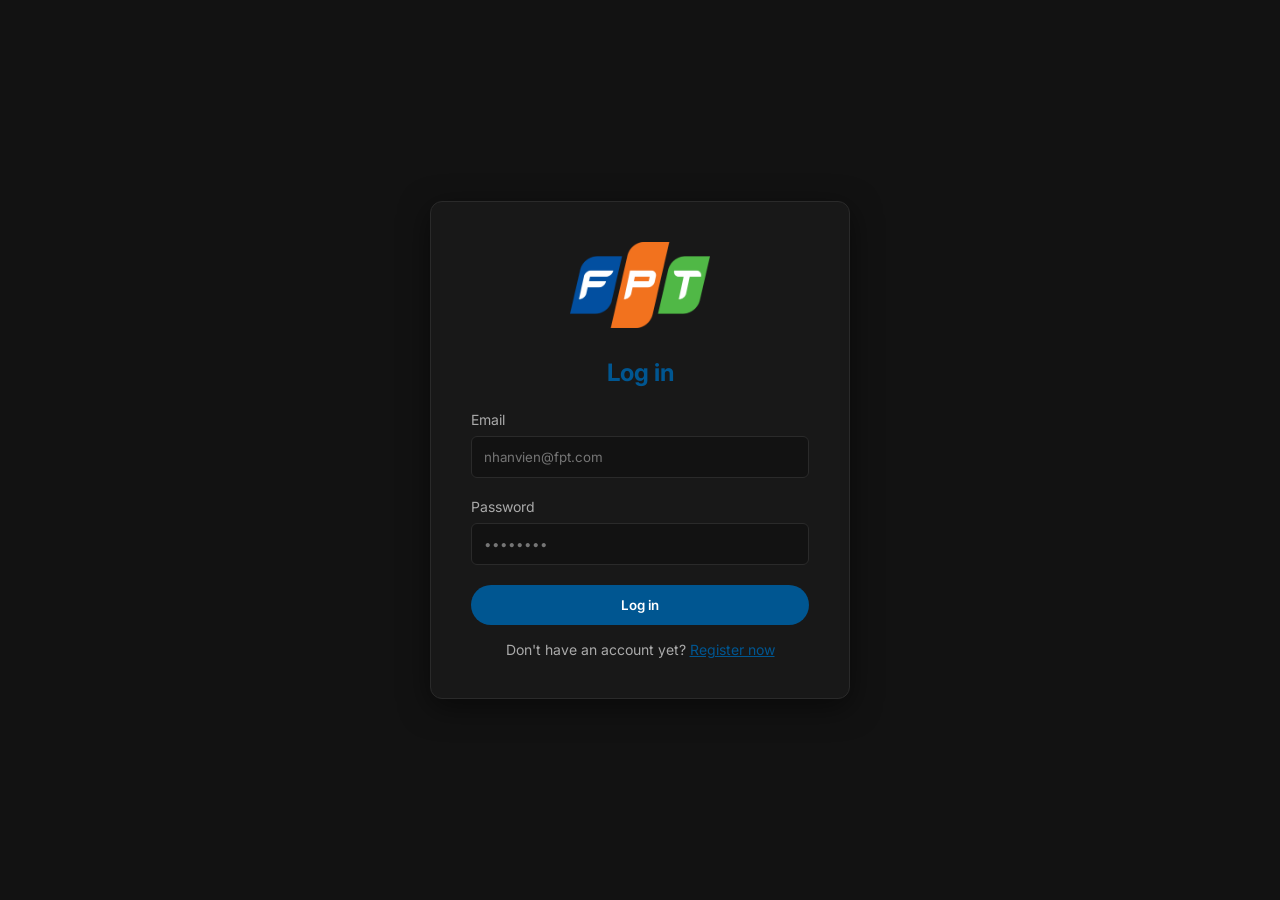
<file: frontend/index.html>
<!DOCTYPE html>
<html lang="en">
<head>
    <meta charset="UTF-8">
    <meta name="viewport" content="width=device-width, initial-scale=1.0">
    <title>FPT AI Assistant - Login</title>
    <link rel="stylesheet" href="style.css">
    <link rel="icon" type="image/png" href="image_2301e1.png">
    <link rel="preconnect" href="https://fonts.googleapis.com">
    <link rel="preconnect" href="https://fonts.gstatic.com" crossorigin>
    <link href="https://fonts.googleapis.com/css2?family=Inter:wght@400;500;600;700&display=swap" rel="stylesheet">
</head>
<body class="auth-page-body">

    <div class="auth-container">
        <img src="image_2301e1.png" alt="FPT Logo" class="fpt-logo">
        
        <h2 id="auth-title">Log in</h2>
        
        <form id="auth-form">
            <div class="input-group" id="name-group" style="display: none;">
                <label for="fullname">Username</label>
                <input type="text" id="fullname" placeholder="Enter your name">
            </div>

            <div class="input-group">
                <label for="email">Email</label>
                <input type="email" id="email" required placeholder="nhanvien@fpt.com">
            </div>
            <div class="input-group">
                <label for="password">Password</label>
                <input type="password" id="password" required placeholder="••••••••">
            </div>
            
            <button type="submit" class="btn" id="auth-btn">Log in</button>
        </form>

        <div id="auth-message"></div>

        <div class="toggle-auth">
            <p id="toggle-text">Don't have an account yet? <span onclick="toggleAuthMode()">Register now</span></p>
        </div>
    </div>

    <script src="app.js"></script>
</body>
</html>
</file>
<file: frontend/style.css>
:root {
    --bg-color: #121212;
    --sidebar-bg: #181818;
    --text-primary: #e0e0e0;
    --text-secondary: #aaaaaa;
    --accent-color: #005691; /* FPT Blue */
    --accent-hover: #00406e;
    --border-color: #2a2a2a;
    --message-user: #2c2c2c;
    --message-bot: #121212;
    --gradient-bot: linear-gradient(135deg, #a8c7fa, #c58bf2);
}

* {
    box-sizing: border-box;
    margin: 0;
    padding: 0;
    font-family: 'Inter', 'Segoe UI', Tahoma, Geneva, Verdana, sans-serif;
}

body {
    background-color: var(--bg-color);
    color: var(--text-primary);
    height: 100vh;
    display: flex;
    overflow: hidden; /* Ngăn chặn cuộn toàn body */
}

/* --- LOGO STYLES --- */
.fpt-logo {
    display: block;
    margin: 0 auto;
    object-fit: contain;
}

/* --- AUTH PAGE STYLES --- */
.auth-page-body {
    justify-content: center;
    align-items: center;
}

.auth-container {
    background-color: var(--sidebar-bg);
    padding: 40px;
    border-radius: 12px;
    width: 100%;
    max-width: 420px;
    box-shadow: 0 8px 30px rgba(0, 0, 0, 0.5);
    border: 1px solid var(--border-color);
}

.auth-container .fpt-logo {
    margin-bottom: 30px;
    width: 140px;
}

.auth-container h2 {
    text-align: center;
    margin-bottom: 24px;
    color: var(--accent-color);
    font-size: 1.5rem;
}

.input-group {
    margin-bottom: 20px;
}

.input-group label {
    display: block;
    margin-bottom: 8px;
    color: var(--text-secondary);
    font-size: 14px;
}

.input-group input {
    width: 100%;
    padding: 12px;
    border-radius: 6px;
    border: 1px solid var(--border-color);
    background-color: var(--bg-color);
    color: var(--text-primary);
    outline: none;
    transition: border-color 0.2s, box-shadow 0.2s;
}

.input-group input:focus {
    border-color: var(--accent-color);
    box-shadow: 0 0 0 2px rgba(0, 86, 145, 0.3);
}

.btn {
    width: 100%;
    padding: 12px;
    background-color: var(--accent-color);
    color: white;
    border: none;
    border-radius: 24px;
    font-weight: 600;
    cursor: pointer;
    transition: background 0.2s;
}

.btn:hover {
    background-color: var(--accent-hover);
}

.toggle-auth {
    text-align: center;
    margin-top: 16px;
    font-size: 14px;
    color: var(--text-secondary);
}

.toggle-auth span {
    color: var(--accent-color);
    cursor: pointer;
    text-decoration: underline;
}

#auth-message {
    text-align: center;
    margin-top: 10px;
    font-size: 14px;
    color: #ff8989;
}

/* --- CHAT PAGE STYLES --- */
.sidebar {
    width: 280px;
    background-color: var(--sidebar-bg);
    display: flex;
    flex-direction: column;
    border-right: 1px solid var(--border-color);
    flex-shrink: 0;
}

.sidebar-header {
    padding: 20px;
    border-bottom: 1px solid var(--border-color);
}

.sidebar-header .fpt-logo {
    width: 110px;
    margin-bottom: 15px;
}

.new-chat-btn, .logout-btn {
    width: 100%;
    padding: 12px;
    background-color: transparent;
    color: var(--text-primary);
    border: 1px solid var(--border-color);
    border-radius: 8px;
    cursor: pointer;
    text-align: left;
    transition: background 0.2s, color 0.2s;
    font-size: 14px;
}

.new-chat-btn:hover, .logout-btn:hover {
    background-color: rgba(255,255,255,0.05);
}

.conversation-list {
    flex-grow: 1;
    overflow-y: auto;
    padding: 10px;
}

.conversation-list h4 {
    color: var(--text-secondary);
    font-size: 12px;
    margin-bottom: 10px;
    padding-left: 10px;
}

.conv-item {
    display: flex;
    justify-content: space-between;
    align-items: center;
    padding: 10px 15px;
    margin-bottom: 4px;
    border-radius: 8px;
    cursor: pointer;
    color: var(--text-secondary);
    font-size: 14px;
    transition: background 0.2s, color 0.2s;
}

.conv-title {
    white-space: nowrap;
    overflow: hidden;
    text-overflow: ellipsis;
    flex-grow: 1;
    padding-right: 10px;
}

.delete-btn {
    background: transparent;
    border: none;
    color: var(--text-secondary);
    cursor: pointer;
    padding: 4px;
    opacity: 0; /* Ẩn mặc định */
    transition: opacity 0.2s, color 0.2s;
}

/* Hiện nút xóa khi hover vào item */
.conv-item:hover .delete-btn {
    opacity: 1; 
}

.delete-btn:hover {
    color: #ff5252; /* Chuyển màu đỏ khi hover vào nút xóa */
}

.conv-item:hover {
    background-color: rgba(255,255,255,0.03);
    color: var(--text-primary);
}

.conv-item.active {
    background-color: rgba(0, 86, 145, 0.1); /* Subtle blue active */
    color: var(--accent-color);
    font-weight: 500;
}

.sidebar-footer {
    padding: 20px;
    border-top: 1px solid var(--border-color);
}

.main-chat {
    flex-grow: 1;
    display: flex;
    flex-direction: column;
    background-color: var(--bg-color);
    position: relative;
    width: 100%;
}

.chat-header {
    padding: 20px;
    border-bottom: 1px solid var(--border-color);
    text-align: center;
    background-color: var(--bg-color);
    z-index: 10;
}

.chat-history {
    flex-grow: 1;
    padding: 20px 10%; /* More generous padding */
    overflow-y: auto;
    display: flex;
    flex-direction: column;
    gap: 20px;
    position: relative;
}

/* Sửa lỗi cuộn: đảm bảo content có chiều cao thật */
.chat-history::after {
    content: '';
    display: block;
    height: 10px;
}

.welcome-message {
    margin: auto;
    text-align: center;
    color: var(--text-secondary);
    max-width: 600px;
}

.welcome-message h2 {
    background: -webkit-linear-gradient(45deg, #a8c7fa, #c58bf2);
    -webkit-background-clip: text;
    background-clip: text; /* THÊM DÒNG NÀY VÀO ĐÂY */
    -webkit-text-fill-color: transparent;
    font-size: 2.5rem;
    margin-bottom: 10px;
    font-weight: 700;
}

/* --- MESSAGE STYLES --- */
.message {
    display: flex;
    gap: 12px;
    max-width: 80%;
    font-size: 14px;
    line-height: 1.6;
}

.message.user {
    align-self: flex-end;
    flex-direction: row-reverse;
}

.message.user .msg-content {
    background-color: var(--message-user);
    padding: 10px 16px;
    border-radius: 18px;
    border-bottom-right-radius: 4px;
}

.message.assistant {
    align-self: flex-start;
}

.message.assistant .msg-content {
    background-color: var(--message-bot);
    padding: 10px 0;
    width: 100%;
}

/* --- AVATAR --- */
.avatar {
    width: 32px;
    height: 32px;
    border-radius: 50%;
    display: flex;
    align-items: center;
    justify-content: center;
    flex-shrink: 0;
    margin-top: 4px; /* Align top with first line */
}

.ai-avatar {
    background: var(--gradient-bot);
    color: #121212;
    font-size: 16px;
}

/* --- CHAT INPUT --- */
.chat-input-container {
    padding: 20px 10%;
    background: linear-gradient(180deg, transparent, var(--bg-color) 40%);
    position: sticky;
    bottom: 0;
    width: 100%;
    z-index: 10;
}

#chat-form {
    display: flex;
    background-color: var(--sidebar-bg);
    border-radius: 28px;
    padding: 5px 15px;
    border: 1px solid var(--border-color);
    box-shadow: 0 4px 15px rgba(0, 0, 0, 0.3);
}

#message-input {
    flex-grow: 1;
    background: transparent;
    border: none;
    color: var(--text-primary);
    padding: 12px;
    outline: none;
    font-size: 14px;
}

#send-btn {
    background: transparent;
    border: none;
    color: var(--accent-color);
    cursor: pointer;
    padding: 0 10px;
    font-size: 18px;
}

#send-btn:disabled {
    color: var(--border-color);
    cursor: not-allowed;
}

/* Scrollbar styling */
::-webkit-scrollbar {
    width: 8px;
}

::-webkit-scrollbar-track {
    background: transparent;
}

::-webkit-scrollbar-thumb {
    background: #333;
    border-radius: 4px;
}

::-webkit-scrollbar-thumb:hover {
    background: #444;
}
/* --- LOADING SPINNER STYLES --- */
.message.assistant .msg-content {
    display: flex;
    align-items: center;
    gap: 10px; /* Khoảng cách giữa icon và chữ */
}

/* Định dạng cho icon xoay */
.loading-spinner {
    color: var(--accent-color);
    font-size: 16px;
    animation: fa-spin 1.5s infinite linear; /* Hiệu ứng xoay của Font Awesome */
}
</file>
